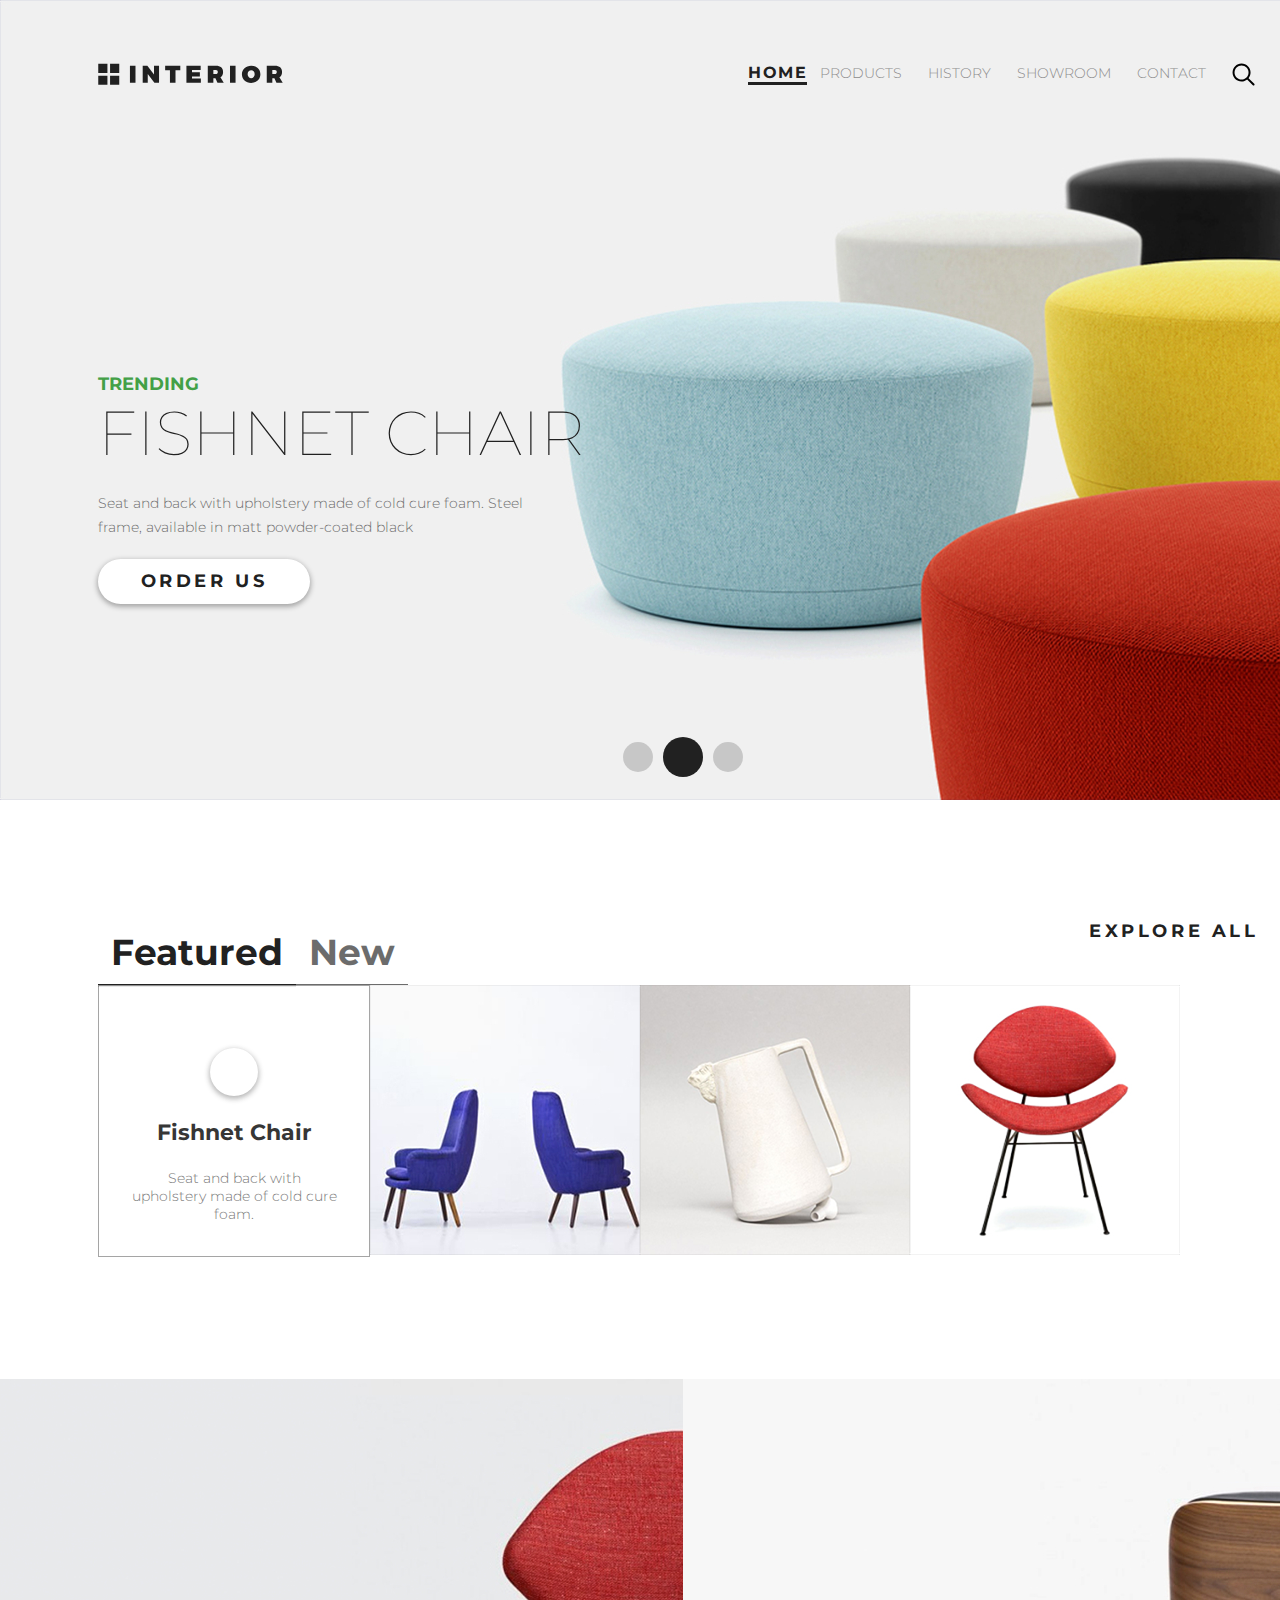
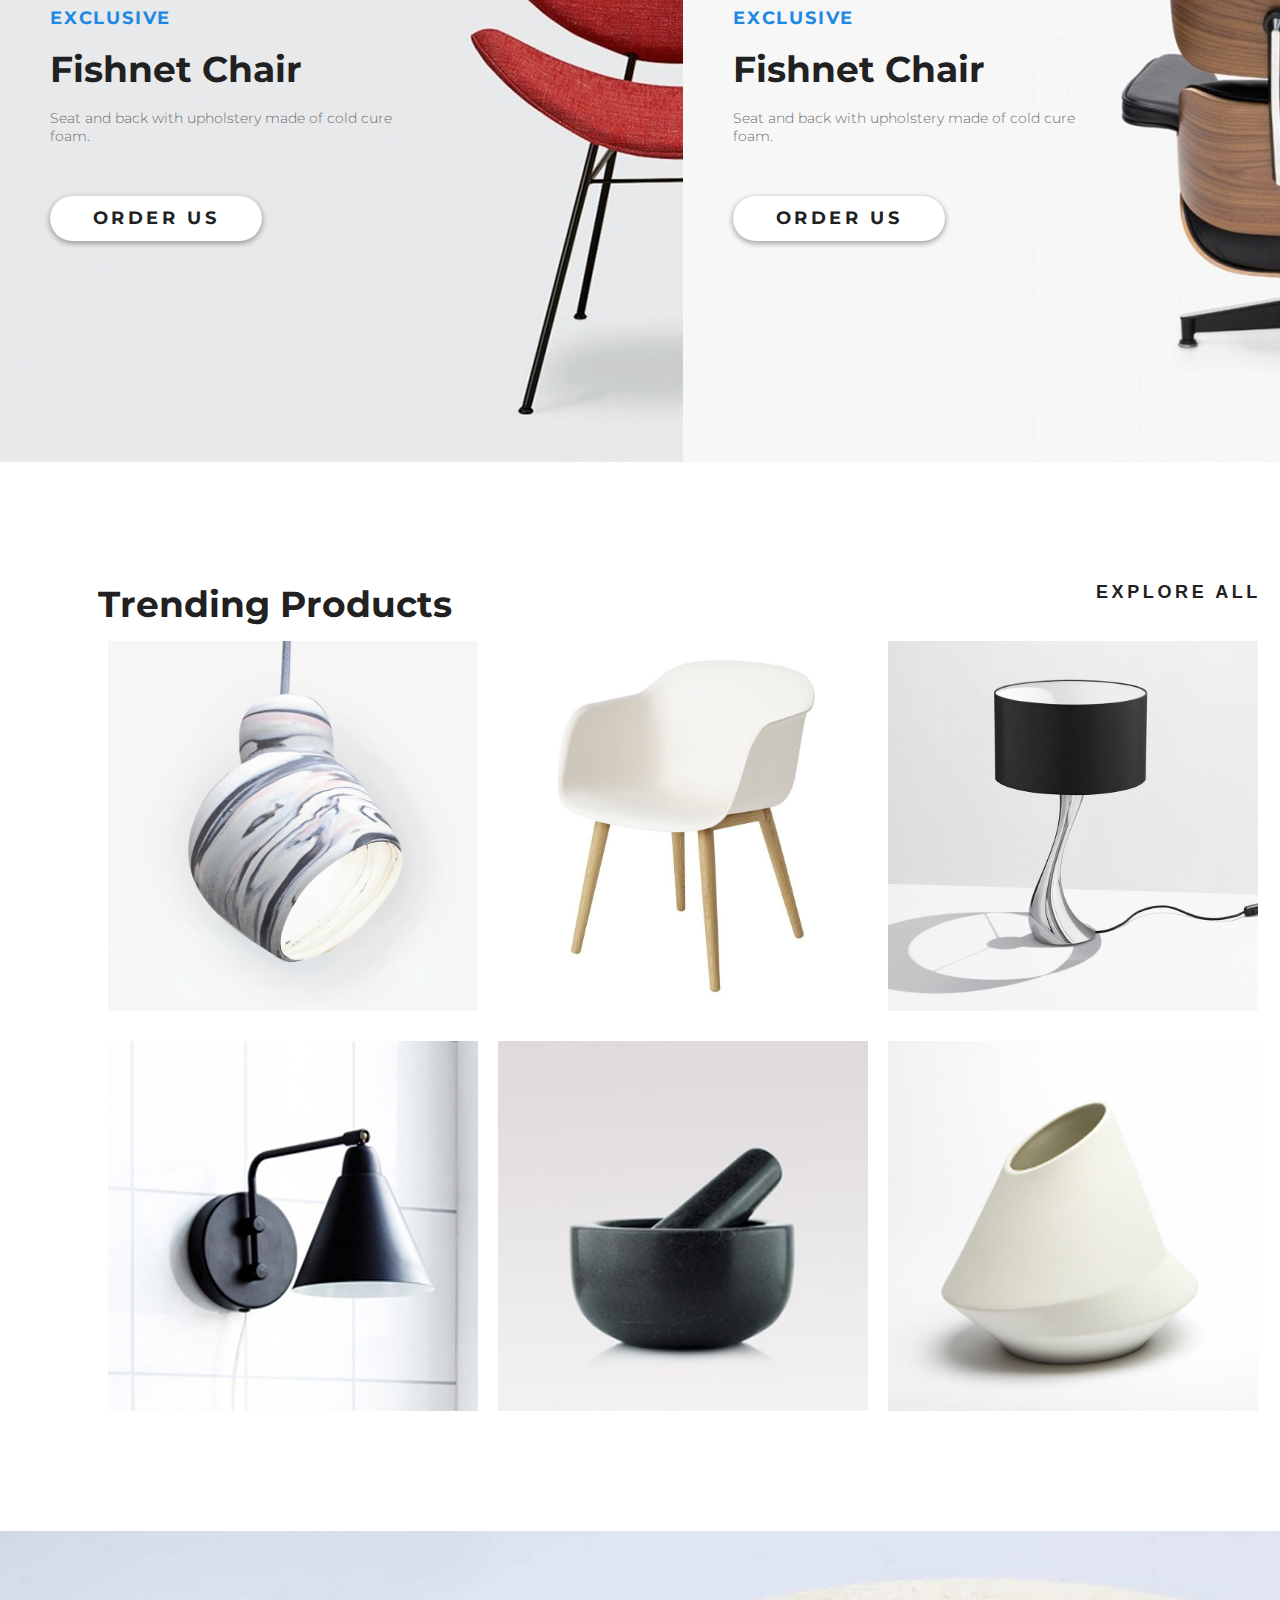
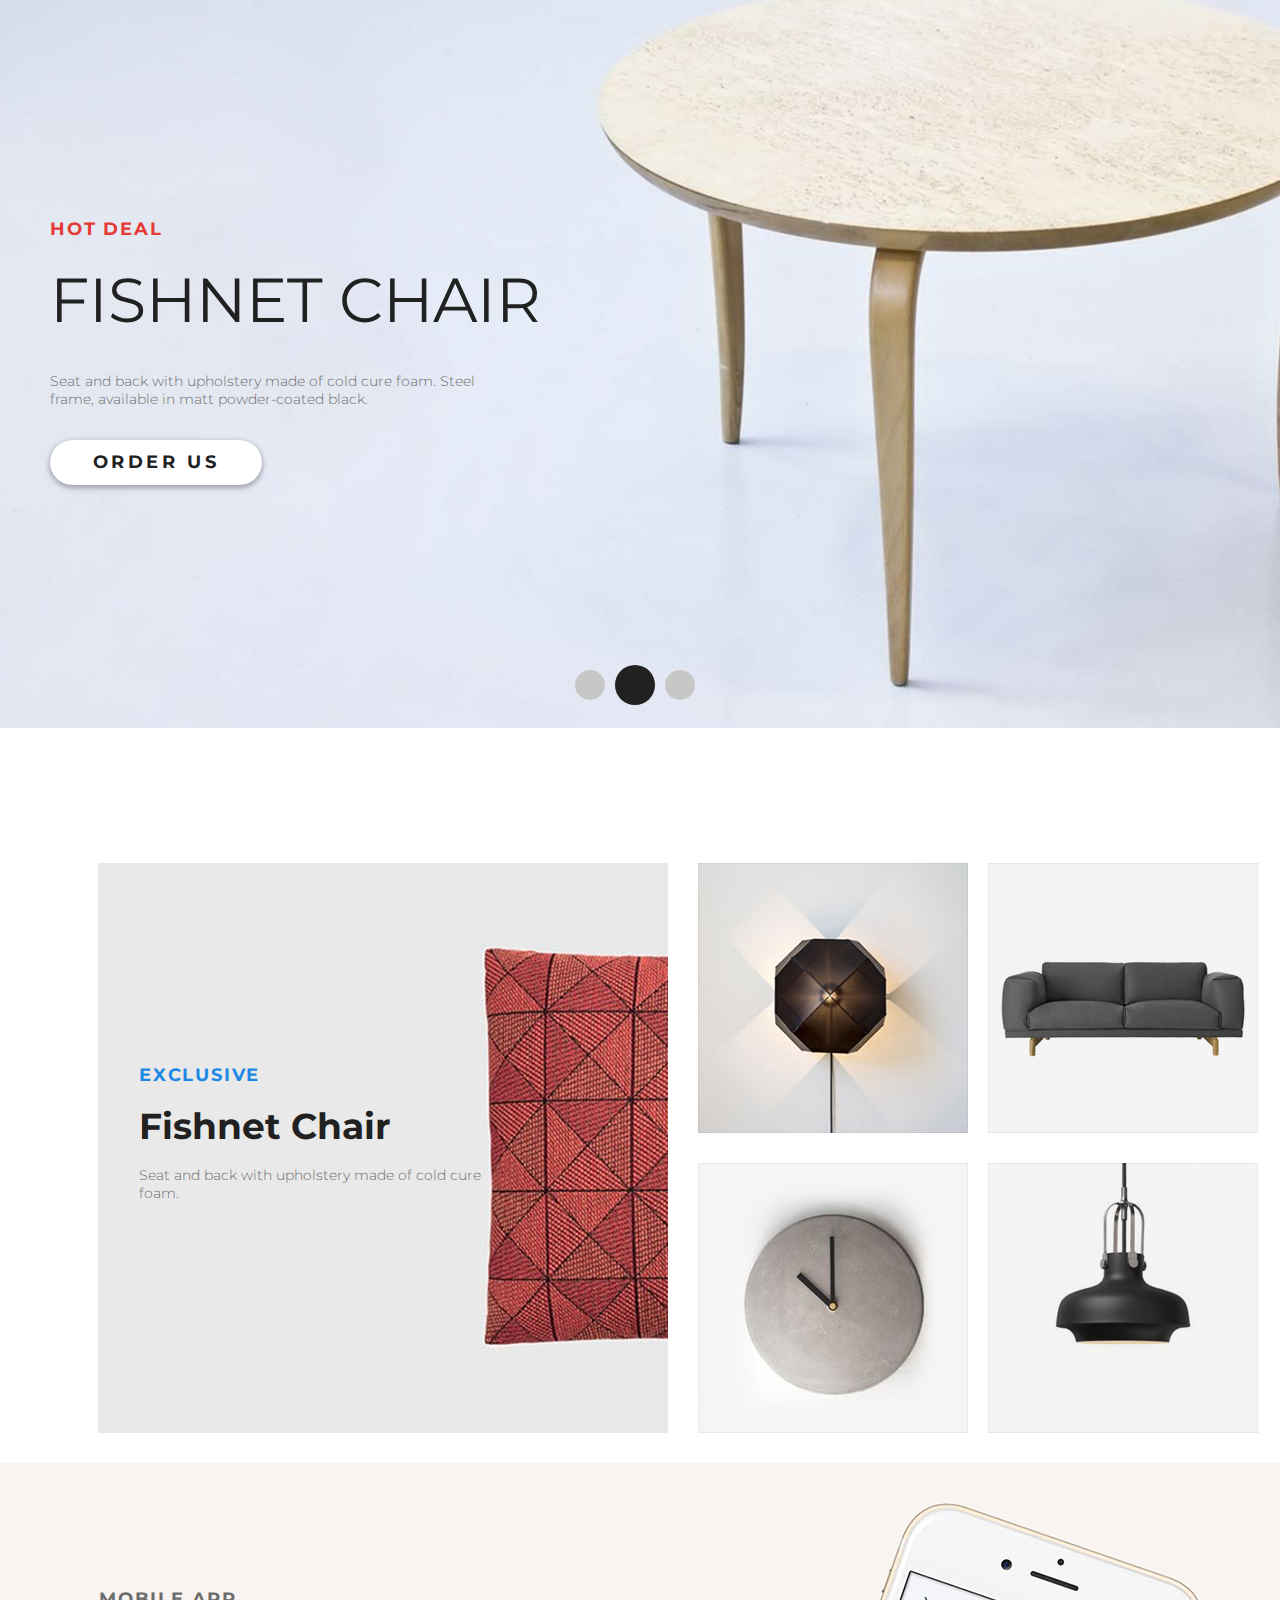
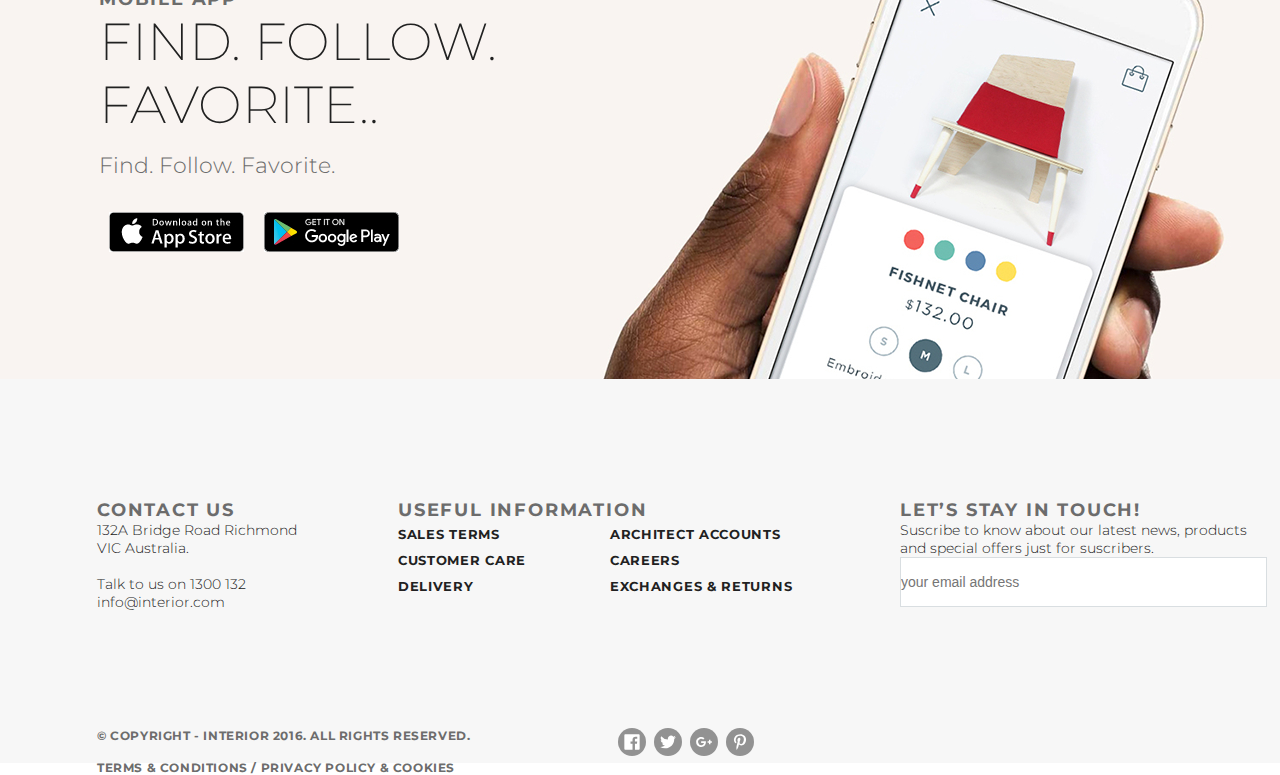
<file: index.html>
<!DOCTYPE html>
<html lang="en">
<head>
    <meta charset="UTF-8">
    <title>INTERIOR</title>
    <link rel="stylesheet" href="style.css">
    <link href="https://fonts.googleapis.com/css2?family=Montserrat:wght@100;300;400&display=swap" rel="stylesheet">
</head>
<body>
    <div class="container">
        <div class="slider padding-site">
            <div class="header clearfix">
                <a href="#"><img src="imgs/logo.svg" alt="logo"></a>
                <ul class="menu clearfix">
                    <li class="menu-list"><a href="#" class="menu-link-active">HOME</a></li>
                    <li class="menu-list"><a href="#" class="menu-link">PRODUCTS</a></li>
                    <li class="menu-list"><a href="#" class="menu-link">HISTORY</a></li>
                    <li class="menu-list"><a href="#" class="menu-link">SHOWROOM</a></li>
                    <li class="menu-list"><a href="#" class="menu-link">CONTACT</a></li>
                    <li class="menu-list"><a href="#" class="menu-link"><img src="imgs/search.svg" alt=""></a></li>
                </ul>
            </div>
            <div class="slider-text">
                <p class="slider-trending">TRENDING</p>
                <h2 class="slider-h2">Fishnet Chair</h2>
                <p class="slider-content">Seat and back with upholstery made of cold cure foam. Steel frame, available in matt powder-coated black</p>
                <a href="#" class="button">Order Us <img class="arrow" src="imgs/arrow.svg" alt=""></a>
            </div>
            <div class="pagination">
                <a href="" class="circle"></a><a href="" class="circle circle-active"></a><a href="" class="circle"></a>
            </div>
        </div>
        <div class="groups padding-site block-distance ">
            <div class="clearfix">
                <ul class="groups-menu">
                    <li class="groups-list"><a href="#" class="groups-link groups-link-active ">Featured</a></li>
                    <li class="groups-list"><a href="#" class="groups-link">New</a></li>
                </ul>
                <a href="#" class="explore-all">explore all <img class="arrow" src="imgs/arrow.svg" alt=""></a>
            </div>
            <div class="clearfix">
                <ul class="groups-product">
                    <li class="groups-product-list group-description">
                        <div class="goups-product-link">
                            <a href='#' class="arrow-circle"></a>
                            <h5 class="goups-product-h5">Fishnet Chair</h5>
                            <p class="goups-product-content">Seat and back with upholstery made of cold cure foam.</p>
                        </div>
                    </li>
                    <li class="groups-product-list"><a href="#" class="goups-product-link"><img src="imgs/product-2.jpg" alt=""></a></li>
                    <li class="groups-product-list"><a href="#" class="goups-product-link"><img src="imgs/product-3.png" alt=""></a></li>
                    <li class="groups-product-list"><a href="#" class="goups-product-link"><img src="imgs/product-4.png" alt=""></a></li>
                </ul>
            </div>
        </div>
        <div class="exclusive clearfix block-distance ">
            <ul class="exclusive-list">
                <li class="exclusive-li promo1">
                    <div class="exclusive-link">
                        <p class="exclusive-name">exclusive</p>
                        <h2 class="exclusive-h2">Fishnet Chair</h2>
                        <p class="exclusive-content">Seat and back with upholstery made of cold cure foam.</p>
                    </div>
                    <a href="" class="button exclusive-button">Order Us <img class="arrow" src="imgs/arrow.svg" alt=""></a>
                </li>
                <li class="exclusive-li promo2">
                    <div class="exclusive-link">
                        <p class="exclusive-name">exclusive</p>
                        <h2 class="exclusive-h2">Fishnet Chair</h2>
                        <p class="exclusive-content">Seat and back with upholstery made of cold cure foam.</p>
                    </div>
                    <a href="" class="button exclusive-button">Order Us <img class="arrow" src="imgs/arrow.svg" alt=""></a>
                </li>
            </ul>
        </div>
        <div class="trending-products padding-site block-distance clearfix">
            <div class="clearfix">
                <h2 class="trending-products-h2">Trending Products</h2>
                <button class="explore-all">explore all <img class="arrow" src="imgs/arrow.svg" alt=""></button>
            </div>
            <ul class="trending-products-list">
                <li class="trending-products-li"><a href="#" class="trending-products-link"><img class="trending-products-img" src="imgs/product-11.jpg" alt=""></a>
                </li>
                <li class="trending-products-li"><a href="#" class="trending-products-link"><img class="trending-products-img" src="imgs/product-21.jpg" alt=""></a>
                </li>
                <li class="trending-products-li"><a href="#" class="trending-products-link"><img class="trending-products-img" src="imgs/product-31.jpg" alt=""></a>
                </li>
                <li class="trending-products-li"><a href="#" class="trending-products-link"><img class="trending-products-img" src="imgs/product-41.jpg" alt=""></a>
                </li>
                <li class="trending-products-li"><a href="#" class="trending-products-link"><img class="trending-products-img" src="imgs/product-5.jpg"  alt=""></a>
                </li>
                <li class="trending-products-li"><a href="#" class="trending-products-link"><img class="trending-products-img" src="imgs/product-6.jpg"  alt=""></a>
                </li>
            </ul>
        </div>
        <div class="hot-deal clearfix">
            <p class="hot-deal-name">Hot deal</p>
            <h2 class="hot-deal-h2">Fishnet Chair</h2>
            <p class="hot-deal-content">Seat and back with upholstery made of cold cure foam. Steel frame, available in matt powder-coated black.</p>
            <a href="" class="button hot-deal-button">Order Us <img class="arrow" src="imgs/arrow.svg" alt=""></a>
            <div class="pagination">
                <a href="" class="circle"></a><a href="" class="circle circle-active"></a><a href="" class="circle"></a>
            </div>
        </div>
        <div class="trending-products padding-site block-distance clearfix">
            <ul class="trending-products-list">
                <li class="trending-products-li trending-products-li-first">
                    <a href="#" class="trending-products-link">
                        <p class="exclusive-name site_margine top_margine">exclusive</p>
                        <h2 class="exclusive-h2 site_margine">Fishnet Chair</h2>
                        <p class="exclusive-content site_margine">Seat and back with upholstery made of cold cure foam.</p>
                    </a>
                </li>
                <li class="trending-products-li trending-products-li-second"><a href="#" class="trending-products-link"><img class="trending-products-img" src="imgs/product-2-sm.jpg" alt=""></a>
                </li>
                <li class="trending-products-li trending-products-li-second"><a href="#" class="trending-products-link"><img class="trending-products-img" src="imgs/product-3-sm.jpg" alt=""></a>
                </li>
                <li class="trending-products-li trending-products-li-second"><a href="#" class="trending-products-link"><img class="trending-products-img" src="imgs/product-4-sm.jpg" alt=""></a>
                </li>
                <li class="trending-products-li trending-products-li-second"><a href="#" class="trending-products-link"><img class="trending-products-img" src="imgs/product-5-sm.jpg"  alt=""></a>
                </li>
            </ul>
        </div>
        <div class="app clearfix">
            <div class="div-site">
            <p class="app-name">mobile app</p>
            <h2 class="app-h2">Find. Follow. Favorite..</h2>
            <p class="app-content">Find. Follow. Favorite.</p>
            <ul class="app-imgs">
                <li class="app-li"><a href="#" class="li-app-link"><img src="imgs/app-store.jpg" alt=""></a></li>
                <li class="app-li"><a href="#" class="li-app-link"><img src="imgs/google-play.jpg" alt=""></a></li>
            </ul>
            </div>
        </div>
        <div class="clr"></div>
    </div>
    <div class="footer">
            <ul class="footer-list clearfix">
                <li class="footer-li">
                    <h4 class="footer-h4">Contact Us</h4>
                    <p class="footer-p footer-li1-size">132A Bridge Road Richmond VIC Australia.<br><br>Talk to us on 1300 132<br>info@interior.com</p>
                </li>
                <li class="footer-li">
                    <h4 class="footer-h4 footer-h4-site1">Useful Information</h4>
                    <p class="footer-pb footer-li2-size">Sales terms<br>Customer care<br>Delivery</p>
                    <p class="footer-pb footer-li3-size">Architect accounts<br>Careers<br>Exchanges & returns</p>
                </li>
                <li class="footer-li">
                    <h4 class="footer-h4 footer-h4-site">Let’s Stay in Touch!</h4>
                    <p class="footer-p footer-li4-size">Suscribe to know about our latest news, products and special offers just for suscribers.</p>
                    <input type="email" class="email footer-h4-site" placeholder="your email address">
                </li>
            </ul>
            <ul class="footer-rights">
                <li class="footer-rights-li">
                    <p class="footer-rights-content">&copy; Copyright - INTERIOR 2016. All Rights Reserved.</p>
                </li>
                <li class="footer-rights-li">
                    <ul class="social-nets">
                        <li class="social-nets-li"><a href="#" class="social-nets-links"><img src="imgs/Facebook_1.svg" alt=""></a></li>
                        <li class="social-nets-li"><a href="#" class="social-nets-links"><img src="imgs/Twitter_1.svg" alt=""></a></li>
                        <li class="social-nets-li"><a href="#" class="social-nets-links"><img src="imgs/Google+_1.svg" alt=""></a></li>
                        <li class="social-nets-li"><a href="#" class="social-nets-links"><img src="imgs/Pinterest_1.svg" alt=""></a></li>
                    </ul>
                </li>
                <li class="footer-rights-li">
                    <p class="footer-rights-content">Terms & Conditions  /  Privacy policy & Cookies</p>
                </li>
            </ul>
        </div>
</body>
</html>
</file>
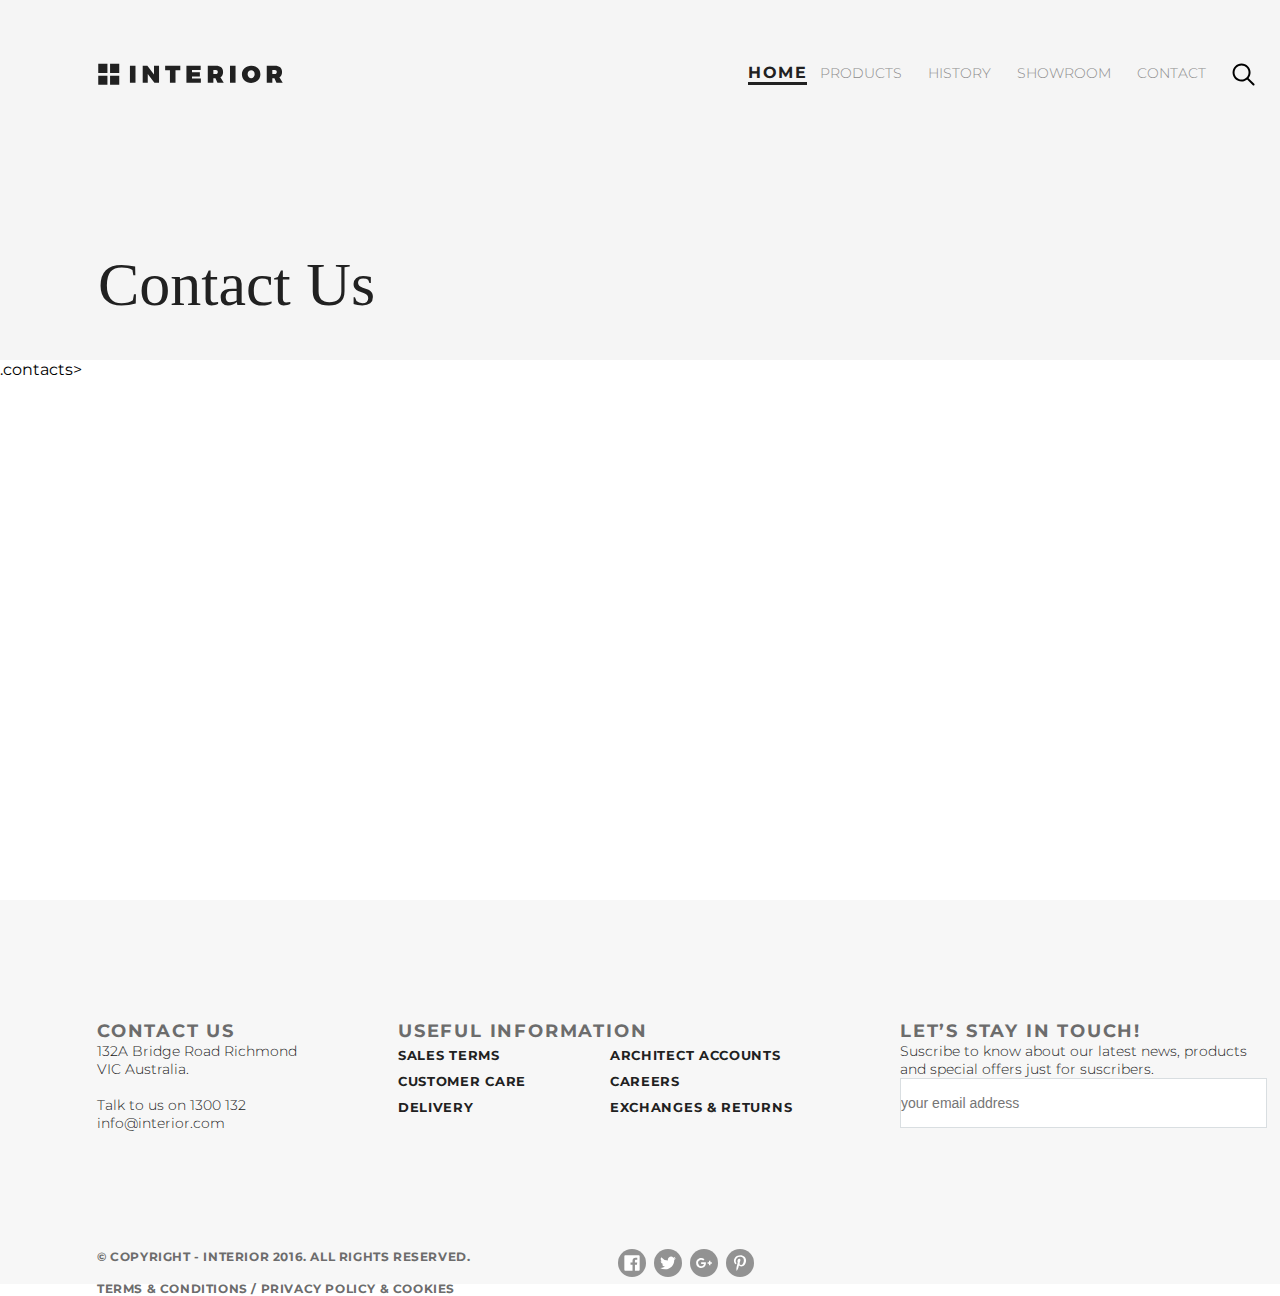
<file: contact.html>
<!DOCTYPE html>
<html lang="en">
<head>
    <meta charset="UTF-8">
    <title>CONTACT US</title>
    <link rel="stylesheet" href="style.css">
    <link href="https://fonts.googleapis.com/css2?family=Montserrat:wght@100;300;400&display=swap" rel="stylesheet">
</head>
<body>
    <div class="container">
        <div class="contact-slider padding-site">
            <div class="header clearfix">
                <a href="#"><img src="imgs/logo.svg" alt="logo"></a>
                <ul class="menu clearfix">
                    <li class="menu-list"><a href="index.html" class="menu-link-active">HOME</a></li>
                    <li class="menu-list"><a href="#" class="menu-link">PRODUCTS</a></li>
                    <li class="menu-list"><a href="#" class="menu-link">HISTORY</a></li>
                    <li class="menu-list"><a href="#" class="menu-link">SHOWROOM</a></li>
                    <li class="menu-list"><a href="#" class="menu-link">CONTACT</a></li>
                    <li class="menu-list"><a href="#" class="menu-link"><img src="imgs/search.svg" alt=""></a></li>
                </ul>
            </div>
            <p class="contact-text">Contact Us</p>
        </div>
        .contacts>

        <div class="clr"></div>
    </div>
    <div class="footer">
            <ul class="footer-list clearfix">
                <li class="footer-li">
                    <h4 class="footer-h4">Contact Us</h4>
                    <p class="footer-p footer-li1-size">132A Bridge Road Richmond VIC Australia.<br><br>Talk to us on 1300 132<br>info@interior.com</p>
                </li>
                <li class="footer-li">
                    <h4 class="footer-h4 footer-h4-site1">Useful Information</h4>
                    <p class="footer-pb footer-li2-size">Sales terms<br>Customer care<br>Delivery</p>
                    <p class="footer-pb footer-li3-size">Architect accounts<br>Careers<br>Exchanges & returns</p>
                </li>
                <li class="footer-li">
                    <h4 class="footer-h4 footer-h4-site">Let’s Stay in Touch!</h4>
                    <p class="footer-p footer-li4-size">Suscribe to know about our latest news, products and special offers just for suscribers.</p>
                    <input type="email" class="email footer-h4-site" placeholder="your email address">
                </li>
            </ul>
            <ul class="footer-rights">
                <li class="footer-rights-li">
                    <p class="footer-rights-content">&copy; Copyright - INTERIOR 2016. All Rights Reserved.</p>
                </li>
                <li class="footer-rights-li">
                    <ul class="social-nets">
                        <li class="social-nets-li"><a href="#" class="social-nets-links"><img src="imgs/Facebook_1.svg" alt=""></a></li>
                        <li class="social-nets-li"><a href="#" class="social-nets-links"><img src="imgs/Twitter_1.svg" alt=""></a></li>
                        <li class="social-nets-li"><a href="#" class="social-nets-links"><img src="imgs/Google+_1.svg" alt=""></a></li>
                        <li class="social-nets-li"><a href="#" class="social-nets-links"><img src="imgs/Pinterest_1.svg" alt=""></a></li>
                    </ul>
                </li>
                <li class="footer-rights-li">
                    <p class="footer-rights-content">Terms & Conditions  /  Privacy policy & Cookies</p>
                </li>
            </ul>
        </div>
</body>
</html>
</file>
<file: style.css>
* {
    margin: 0;
    padding: 0;
}

html,
body {
    height: 100%;
}


body{
    font-family: 'Montserrat', sans-serif;
}

.container{
    width: 1366px;
    margin: 0 auto;
    min-height: 100%;
}

.clearfix:after{
    content: "";
    display: table;
    clear: both;
}

.padding-site{
    padding-left: 98px;
    padding-right: 98px;
}

.block-distance {
    margin-top: 120px;
}

.slider{
    height: 800px;
    background-image: url(imgs/slider-img.jpg);
    position: relative;
}

.header{
    padding-top: 63px;
}

.menu {
    float:right;
}

.menu-link {
    color: #8c8c8c;
    font-size: 14px;
    font-weight: 300;
    text-transform: uppercase;
    text-decoration: none;
    padding: 10px 13px;
}

.menu-link-active {
    color: #212121;
    font-weight: 700;
    letter-spacing: 1.4px;
    border-bottom: 3px solid #212121;
    text-decoration: none;
}

.menu-list{
    list-style-type: none;
    float: left;
}

.menu-link:hover{
    color: #212121;
}

.slider-text{
    margin-top: 283px;
}

.slider-trending {
    color: #43a047;
    font-size: 18px;
    font-weight: 700;
    text-transform: uppercase;
}

.slider-h2{
    color: #212121;
    font-size: 62px;
    font-weight: 100;
    text-transform: uppercase;
}

.slider-content{
    color: #6c6c6c;
    font-size: 14px;
    font-weight: 300;
    width: 458px;
    margin-top: 20px;
    margin-bottom: 20px;
    line-height: 24px;
}

.button{
    color: #212121;
    font-size: 18px;
    font-weight: 700;
    text-transform: uppercase;
    box-shadow: 0 2px 5px 1px rgba(33, 33, 33, 0.35);
    border-radius: 23px;
    background-color: #ffffff;
    width: 212px;
    height: 45px;
    line-height: 45px;
    text-align: center;
    display: inline-block;
    text-decoration: none;
    letter-spacing: 3.6px;
}

.button:active {
    box-shadow: none;
}

.arrow{
    width: 9px;
    height: 12px;
    display:none;
}

.button:hover{
    background-image: url(imgs/arrow.svg);
    background-repeat: no-repeat;
    background-size: 8px 12px;
    background-position: 173px 14px;
}

.pagination{
    position: absolute;
    width: 1170px;
    bottom: 19px;
    text-align: center;
}

.circle{
    width: 30px;
    height: 30px;
    background-color: #c7c7c7;
    border-radius: 50%;
    display: inline-block;
    margin: 5px;
}

.circle-active{
    width: 40px;
    height: 40px;
    border-radius: 50%;
    background-color: #212121;
    margin-bottom: 0px;
}

.circle:hover{
    background-color: #212121;
}

.groups-menu {
    float: left;
    padding: 10px 0px;
    border-bottom: 1px solid #6c6c6c;
}

.groups-list {
    display: inline-block;
    list-style-type: none;
    float: left;
}

.groups-link {
    color: #6c6c6c;
    font-size: 36px;
    font-weight: 700;
    text-decoration: none;
    padding: 10px 13px;
}


.groups-link-active {
    color: #212121;
    font-size: 36px;
    font-weight: 700;
    border-bottom: 3px solid #212121;
}

.groups-link:hover {
    color: #212121;
}

.explore-all {
    float: right;
    display: inline-block;
    color: #212121;
    font-size: 18px;
    font-weight: 700;
    text-transform: uppercase;
    letter-spacing: 3.6px;
    border: none;
    background-color: white;
    text-decoration: none;
    width: 179px;
}

.explore-all:hover{
    background-image: url(imgs/arrow.svg);
    background-repeat: no-repeat;
    background-size: 8px 12px;
    background-position: 100% 50%;
}

.groups{
    margin-top: 120px;
}

.group-description{
    height:270px;
    width:270px;
    border: 1px solid #9c9c9c;
    background-color: #ffffff;
    opacity: 0.9;
}

.groups-product-list{
    float: left;
    text-align: center;
    list-style-type: none;
}

.arrow-circle {
    width: 48px;
    height: 48px;
    box-shadow: 0 2px 5px 1px rgba(33, 33, 33, 0.35);
    border-radius: 24px;
    background-color: #ffffff;
    text-align: center;
    display: inline-block;
    margin-top: 62px;
}

.arrow-circle:hover{
    background-image: url(imgs/arrow.svg);
}

.arrow-circle:hover {
    background-repeat: no-repeat;
    background-size: 12px 20px;
    background-position: 50% 50%;
}

.arrow-circle:active {
    box-shadow: none;
}

.goups-product-h5{
    margin-top: 19px;
    color: #212121;
    font-size: 22px;
    font-weight: 700;
}

.goups-product-content {
    width: 206px;
    color: #6c6c6c;
    font-size: 14px;
    font-weight: 300;
    margin-top: 23px;
    display: inline-block;
}

.exclusive-li {
    float: left;
    display: inline-block;
    height: 683px;
    width: 683px;

}

.promo1{
    background-image: url(imgs/promo-img1.jpg);
}

.promo2{
    background-image: url(imgs/promo-img.jpg);
}

.exclusive-link{
    margin-left: 50px;
    margin-top: 228px;
    display: inline-block;
    padding: 0 0;
    text-decoration: none;
}


.exclusive-name{
    color: #1e88e5;
    font-size: 18px;
    font-weight: 700;
    text-transform: uppercase;
    letter-spacing: 1.8px;
}

.exclusive-h2{
    color: #212121;
    font-size: 36px;
    font-weight: 700;
    margin-top: 18px;
}

.exclusive-content{
    color: #6c6c6c;
    font-size: 14px;
    font-weight: 300;
    width: 374px;
    margin-top: 18px;
}

.exclusive-button{
    margin-top: 51px;
    margin-left: 50px;
}

.trending-products-h2 {
    float: left;
    color: #212121;
    font-size: 36px;
    font-weight: 700;
}

.trending-products-li {
    float: left;
    display: inline-block;
    height:370px;
    width: 370px;
    padding: 15px 10px;

}

.trending-products-link{
    text-decoration:none;
    display:inline-block;
}

.hot-deal{
    height: 510px;
    background-image: url(imgs/hot_deal_slider.jpg);
    margin-top: 105px;
    padding-left: 50px;
    padding-top: 287px;
    position: relative;
}

.hot-deal-name{
    color: #e53935;
    font-size: 18px;
    font-weight: 700;
    text-transform: uppercase;
    letter-spacing: 1.8px;
}

.hot-deal-h2{
    color: #212121;
    font-size: 62px;
    font-weight: 400;
    text-transform: uppercase;
    margin-top: 22px;
}

.hot-deal-content{
    color: #6c6c6c;
    font-size: 14px;
    font-weight: 300;
    width: 458px;
    margin-top: 34px;
}

.hot-deal-button{
    margin-top: 32px;
}

.trending-products-li-second{
    width: 270px;
    height: 270px;
}

.trending-products-li-first{
    width: 570px;
    height: 570px;
    background-image: url(imgs/product-1-lg.jpg);
    background-repeat: no-repeat;
    margin-top: 15px;
}

.site_margine{
    margin-left:31px;
}

.top_margine{
    margin-top: 186px;
}

.app {
    width: 1366px;
    height: 516px;
    background-image: url(imgs/back-img.jpg);
}

.div-site {
    padding-top: 125px;
    padding-left: 99px;
}

.app-name{
    position: absolute;
    color: #6c6c6c;
    font-size: 18px;
    font-weight: 700;
    text-transform: uppercase;
    letter-spacing: 1.8px;
}

.app-h2{
    color: #212121;
    font-size: 52px;
    font-weight: 200;
    text-transform: uppercase;
    margin-top:22px;
    height: 116px;
    width: 407px;
}

.app-content{
    color: #6c6c6c;
    font-size: 22px;
    font-weight: 300;
    margin-top:26px;
}

.app-imgs{
    margin-top: 33px;
}

.app-li {
    float: left;
    list-style-type: none;
    padding: 0px 10px;
}


.footer{
    height: 384px;
    background-color: #f7f7f7;
    width: 1366px;
    margin: 0 auto;
}

.footer-list{
    padding-top: 120px;
    padding-left: 97px;
}

.footer-h4{
    color: #6c6c6c;
    font-size: 18px;
    font-weight: 700;
    text-transform: uppercase;
    letter-spacing: 1.8px;
}

.footer-p{
    color: #212121;
    font-size: 14px;
    font-weight: 300;
}

.footer-pb{
    color: #212121;
    font-size: 13px;
    font-weight: 700;
    text-transform: uppercase;
    letter-spacing: 0.7px;
    float: left;
    margin-left: 80px;
    line-height: 26px;
}

.footer-li{
    list-style-type: none;
    float: left;
}

.footer-li1-size{
    width: 221px;
    height: 102px;
}

.footer-li2-size{
    width: 132px;
    height: 62px;
}

.footer-li3-size{
    width: 187px;
    height: 63px;
}

.footer-li4-size{
    width: 363px;
    height: 36px;
    margin-left: 103px;
}

.footer-h4-site{
    margin-left: 103px;
}

.footer-h4-site1{
    margin-left: 80px;
}

.email{
    border: 1px solid #d9dee1;
    background-color: #ffffff;
    height: 48px;
    width: 365px;
}

.email[type="email"]{
    color: #6c6c6c;
    font-size: 14px;
    font-weight: 300;
}

.footer-rights{
    margin-top: 105px;
}


.footer-rights-content{
    color: #6c6c6c;
    font-size: 12px;
    font-weight: 700;
    text-transform: uppercase;
    letter-spacing: 0.6px;
}

.footer-rights-li{
    float: left;
    list-style-type: none;
}

.footer-rights-li2{
    float: right;
    list-style-type: none;
}

.footer-rights{
    padding-left: 97px;
    padding-right: 97px;
}

.social-nets{
    margin-left: 144px;
    margin-right: 174px;
}

.social-nets-li {
    float:left;
    list-style-type: none;
    padding: 0px 4px;
}

.social-nets-links{
    display: inline-block;
    height: 28px;
    width: 28px;
}

clr {
    height: 384px;
}

.contact-text{
    width: 306px;
    color: #212121;
    font-family: "Montserrat - Thin";
    font-size: 62px;
    font-weight: 400;
    line-height: 72px;
    margin: 158px 0px;
}


.contact-slider{
    height: 360px;
    background-color: #f5f5f5;
    position: relative;
}
</file>
